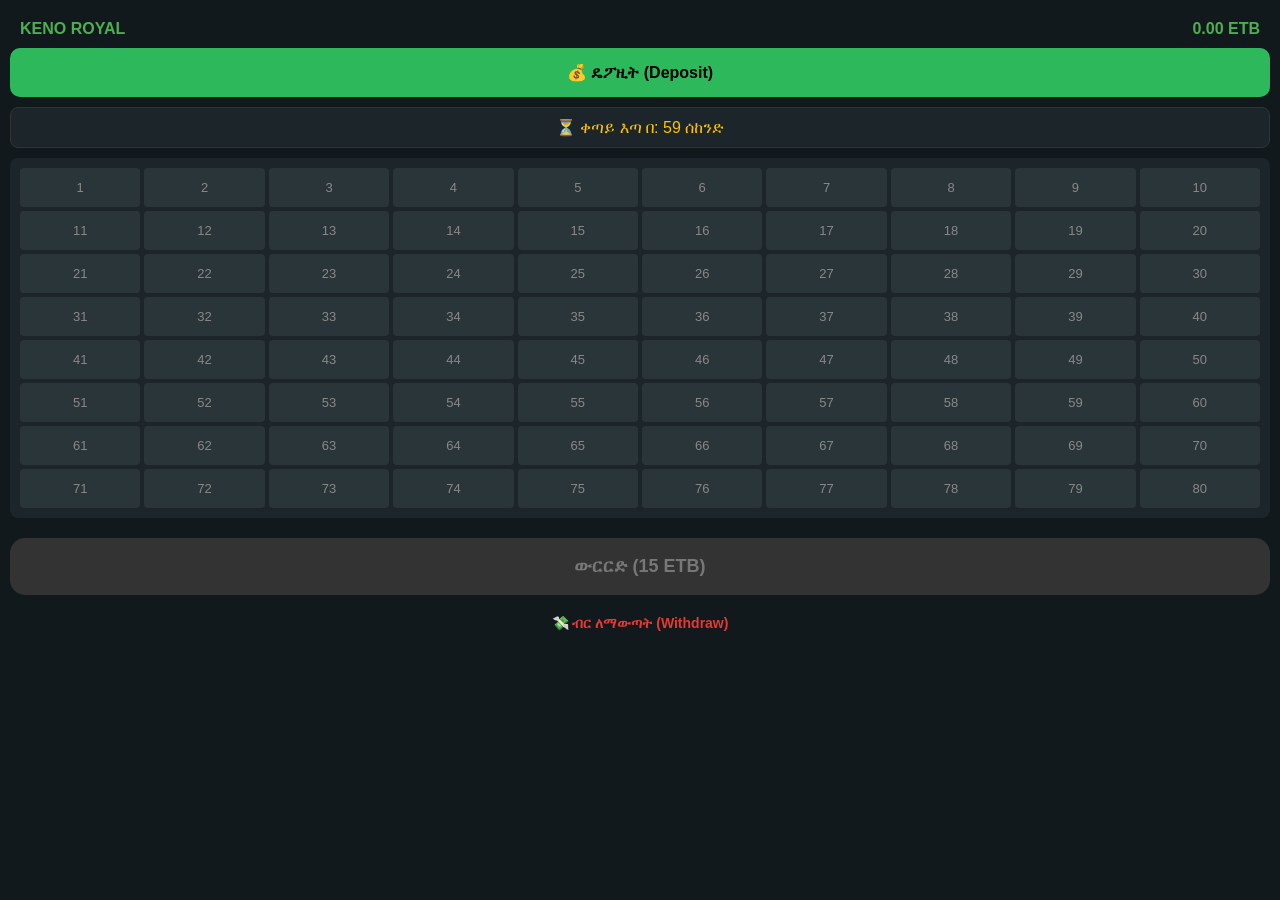
<file: templates/index.html>
<!DOCTYPE html>
<html lang="am">
<head>
    <meta charset="UTF-8">
    <meta name="viewport" content="width=device-width, initial-scale=1.0">
    <title>Setgame - KENO ROYAL</title>
    <style>
        body { font-family: Arial, sans-serif; background-color: #12191c; color: white; margin: 0; padding: 10px; text-align: center; }
        .header { display: flex; justify-content: space-between; padding: 10px; color: #4caf50; font-weight: bold; }
        .deposit-btn { background-color: #2eb85c; color: black; border: none; width: 100%; padding: 15px; border-radius: 10px; font-weight: bold; cursor: pointer; font-size: 16px; margin-bottom: 10px; width: 100%; }
        .timer-box { background: #1c2529; color: #ffc107; padding: 10px; border-radius: 8px; margin-bottom: 10px; border: 1px solid #333; }
        .grid { display: grid; grid-template-columns: repeat(10, 1fr); gap: 4px; background: #1c2529; padding: 10px; border-radius: 8px; }
        .number { background: #2a3539; padding: 12px 0; border-radius: 4px; font-size: 13px; color: #888; cursor: pointer; }
        .selected { background: #2eb85c !important; color: white; box-shadow: 0 0 10px #2eb85c; }
        .win-num { background: #ffc107 !important; color: black !important; font-weight: bold; transform: scale(1.1); }
        .footer-btn { background: #333; color: #777; border: none; width: 100%; padding: 18px; border-radius: 15px; margin-top: 20px; font-size: 18px; font-weight: bold; cursor: pointer; }
        .active { background: #2eb85c !important; color: black !important; }
        .withdraw-link { color: #e53935; text-decoration: none; font-weight: bold; font-size: 14px; display: block; margin-top: 20px; cursor: pointer; }
    </style>
</head>
<body>
    <div class="header"><span>KENO ROYAL</span><span>0.00 ETB</span></div>
    
    <button class="deposit-btn" onclick="location.href='https://t.me/RunChickenRunBot?start=Deposit'">💰 ዴፖዚት (Deposit)</button>
    
    <div class="timer-box">⏳ ቀጣይ እጣ በ: <span id="timer">60</span> ሰከንድ</div>
    
    <div class="grid" id="kenoGrid"></div>
    
    <button class="footer-btn" id="playBtn">ውርርድ (15 ETB)</button>

    <div class="withdraw-link" onclick="askWithdraw()">💸 ብር ለማውጣት (Withdraw)</div>

    <script>
        let selected = [];
        let time = 60;
        const grid = document.getElementById('kenoGrid');

        // ሰሌዳውን መፍጠር
        for (let i = 1; i <= 80; i++) {
            let div = document.createElement('div');
            div.className = 'number'; div.id = 'n-' + i; div.innerText = i;
            div.onclick = () => {
                if (selected.includes(i)) {
                    selected = selected.filter(n => n !== i);
                    div.classList.remove('selected');
                } else if (selected.length < 10) {
                    selected.push(i);
                    div.classList.add('selected');
                }
                document.getElementById('playBtn').className = selected.length > 0 ? 'footer-btn active' : 'footer-btn';
            };
            grid.appendChild(div);
        }

        // ታይመር
        setInterval(() => {
            time--; document.getElementById('timer').innerText = time;
            if (time <= 0) { drawNumbers(); time = 60; }
        }, 1000);

        function drawNumbers() {
            document.querySelectorAll('.number').forEach(n => n.classList.remove('win-num'));
            let winners = [];
            while(winners.length < 20) {
                let r = Math.floor(Math.random() * 80) + 1;
                if(!winners.includes(r)) winners.push(r);
            }
            winners.forEach((num, index) => {
                setTimeout(() => { document.getElementById('n-' + num).classList.add('win-num'); }, index * 100);
            });
        }

        // የተስተካከለ ዊዝድራው (Confirmation + Phone)
        function askWithdraw() {
            let amt = prompt("ማውጣት የሚፈልጉትን የብር መጠን ያስገቡ:");
            if (!amt) return;
            
            let phone = prompt("ብር የሚላክበትን የቴሌብር ስልክ ቁጥር ያስገቡ:");
            if (!phone) return;

            let check = confirm("የጠየቁት መረጃ፡\n💰 መጠን: " + amt + " ETB\n📱 ስልክ: " + phone + "\n\nእርግጠኛ ነዎት?");
            if (check) {
                // መረጃውን ወደ ቦቱ ይልካል
                window.location.href = "https://t.me/RunChickenRunBot?start=Withdraw_" + amt + "_Phone_" + phone;
            }
        }
    </script>
</body>
</html>
</file>
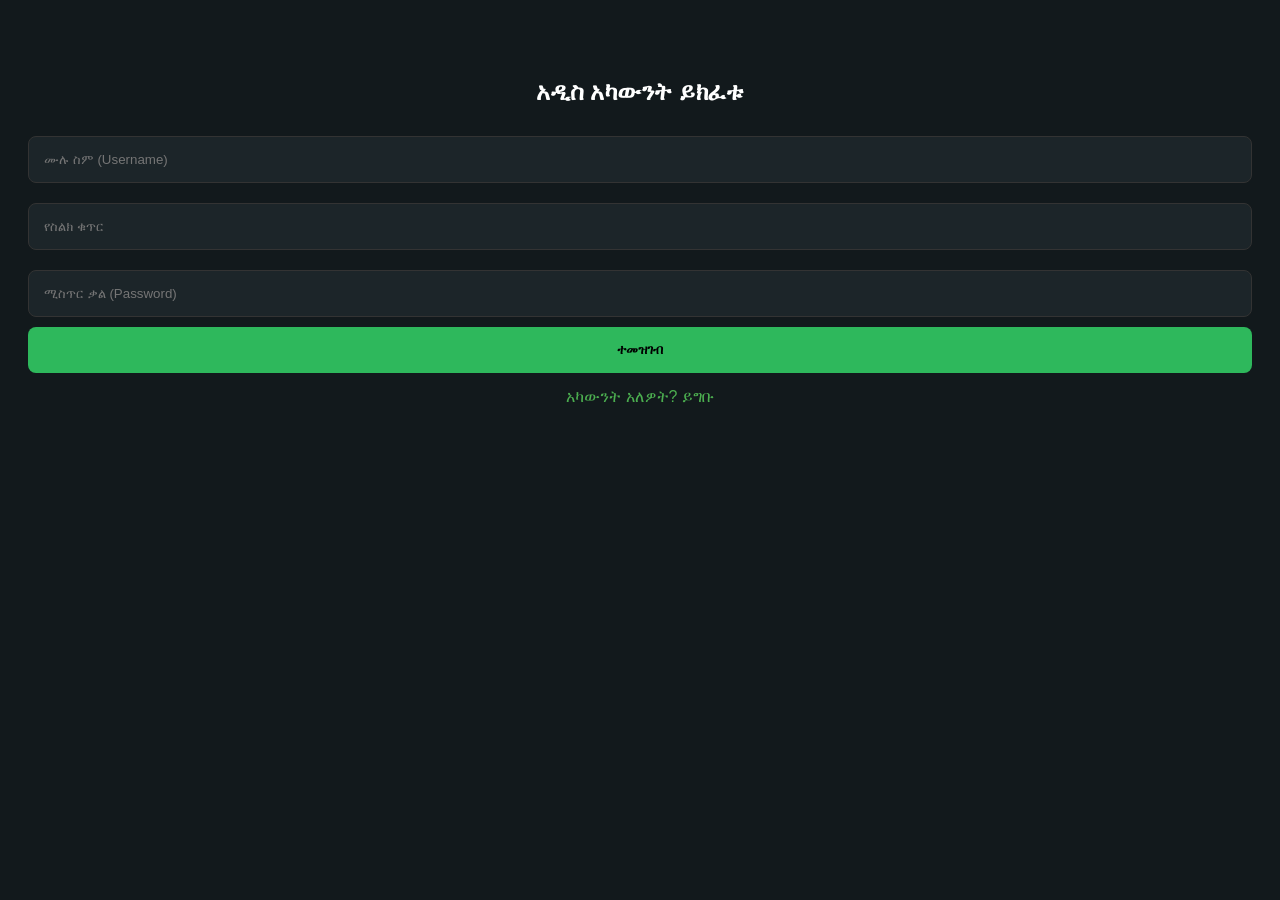
<file: templates/register.html>
<!DOCTYPE html>
<html lang="am">
<head>
    <meta charset="UTF-8">
    <meta name="viewport" content="width=device-width, initial-scale=1.0">
    <title>Register - KENO ROYAL</title>
    <style>
        body { font-family: Arial, sans-serif; background-color: #12191c; color: white; text-align: center; padding: 50px 20px; }
        input { width: 100%; padding: 15px; margin: 10px 0; border-radius: 8px; border: 1px solid #333; background: #1c2529; color: white; box-sizing: border-box; }
        button { width: 100%; padding: 15px; background-color: #2eb85c; border: none; border-radius: 8px; font-weight: bold; cursor: pointer; color: black; }
        a { color: #4caf50; text-decoration: none; display: block; margin-top: 15px; }
    </style>
</head>
<body>
    <h2>አዲስ አካውንት ይክፈቱ</h2>
    <form action="/register" method="POST">
        <input type="text" name="username" placeholder="ሙሉ ስም (Username)" required>
        <input type="text" name="phone" placeholder="የስልክ ቁጥር" required>
        <input type="password" name="password" placeholder="ሚስጥር ቃል (Password)" required>
        <button type="submit">ተመዝገብ</button>
    </form>
    <a href="/login">አካውንት አለዎት? ይግቡ</a>
</body>
</html>
</file>
